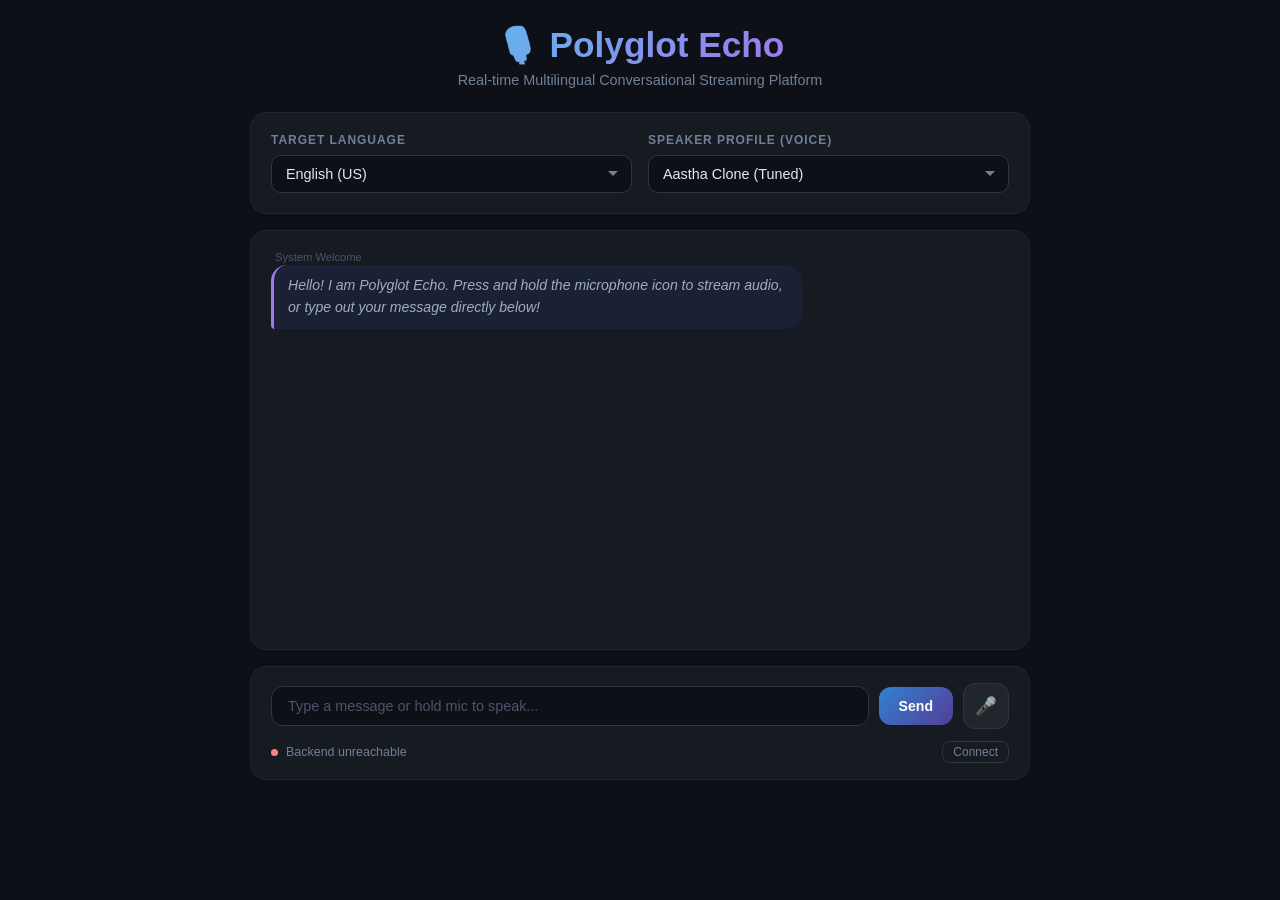
<file: backend/index.html>
<!DOCTYPE html>
<html lang="en">

<head>
    <meta charset="UTF-8">
    <meta name="viewport" content="width=device-width, initial-scale=1.0">
    <title>Polyglot Echo</title>
    <style>
        *,
        *::before,
        *::after {
            box-sizing: border-box;
            margin: 0;
            padding: 0;
        }

        body {
            background: #0d1117;
            color: #e2e8f0;
            font-family: -apple-system, BlinkMacSystemFont, 'Segoe UI', Roboto, sans-serif;
            min-height: 100vh;
            display: flex;
            flex-direction: column;
            align-items: center;
            padding: 24px 16px;
        }

        h1 {
            font-size: 2.2rem;
            font-weight: 700;
            background: linear-gradient(135deg, #63b3ed, #9f7aea);
            -webkit-background-clip: text;
            -webkit-text-fill-color: transparent;
            background-clip: text;
            margin-bottom: 6px;
        }

        .subtitle {
            color: #718096;
            font-size: 0.9rem;
            margin-bottom: 24px;
        }

        .card {
            background: #161b22;
            border: 1px solid #21262d;
            border-radius: 16px;
            padding: 20px;
            width: 100%;
            max-width: 780px;
            margin-bottom: 16px;
        }

        .controls-row {
            display: grid;
            grid-template-columns: 1fr 1fr;
            gap: 16px;
        }

        .control-group label {
            display: block;
            font-size: 0.75rem;
            font-weight: 600;
            color: #718096;
            letter-spacing: 0.08em;
            text-transform: uppercase;
            margin-bottom: 8px;
        }

        select {
            width: 100%;
            background: #0d1117;
            color: #e2e8f0;
            border: 1px solid #30363d;
            border-radius: 10px;
            padding: 10px 14px;
            font-size: 0.9rem;
            cursor: pointer;
            appearance: none;
            background-image: url("data:image/svg+xml,%3Csvg xmlns='http://www.w3.org/2000/svg' width='12' height='12' viewBox='0 0 12 12'%3E%3Cpath fill='%23718096' d='M6 8L1 3h10z'/%3E%3C/svg%3E");
            background-repeat: no-repeat;
            background-position: right 12px center;
        }

        select:focus {
            outline: none;
            border-color: #63b3ed;
        }

        /* ── Chat area ─────────────────────────────────────────── */
        .chat-card {
            background: #161b22;
            border: 1px solid #21262d;
            border-radius: 16px;
            width: 100%;
            max-width: 780px;
            height: 420px;
            overflow-y: auto;
            padding: 20px;
            display: flex;
            flex-direction: column;
            gap: 12px;
            margin-bottom: 16px;
            scroll-behavior: smooth;
        }

        .chat-card::-webkit-scrollbar {
            width: 4px;
        }

        .chat-card::-webkit-scrollbar-track {
            background: transparent;
        }

        .chat-card::-webkit-scrollbar-thumb {
            background: #30363d;
            border-radius: 4px;
        }

        .msg-row {
            display: flex;
            flex-direction: column;
            gap: 2px;
        }

        .msg-row.user {
            align-items: flex-end;
        }

        .msg-row.ai {
            align-items: flex-start;
        }

        .msg-label {
            font-size: 0.7rem;
            color: #4a5568;
            padding: 0 4px;
        }

        .bubble {
            max-width: 72%;
            padding: 10px 14px;
            border-radius: 16px;
            font-size: 0.88rem;
            line-height: 1.55;
            word-break: break-word;
        }

        .bubble.user {
            background: #1e3a5f;
            color: #bee3f8;
            border-bottom-right-radius: 4px;
        }

        .bubble.ai {
            background: #1a2035;
            color: #e2e8f0;
            border-bottom-left-radius: 4px;
            border-left: 3px solid #63b3ed;
        }

        .bubble.error {
            background: #2d1515;
            color: #fc8181;
            border-bottom-left-radius: 4px;
            border-left: 3px solid #fc8181;
        }

        .bubble.system {
            background: #1a2035;
            color: #a0aec0;
            border-bottom-left-radius: 4px;
            border-left: 3px solid #9f7aea;
            font-style: italic;
        }

        .latency-row {
            display: flex;
            gap: 6px;
            flex-wrap: wrap;
            padding: 0 4px;
        }

        .latency-tag {
            background: #21262d;
            color: #718096;
            font-size: 0.68rem;
            padding: 2px 8px;
            border-radius: 20px;
        }

        /* ── Input area ────────────────────────────────────────── */
        .input-card {
            background: #161b22;
            border: 1px solid #21262d;
            border-radius: 16px;
            padding: 16px 20px;
            width: 100%;
            max-width: 780px;
            display: flex;
            flex-direction: column;
            gap: 12px;
        }

        .input-row {
            display: flex;
            gap: 10px;
            align-items: center;
        }

        input[type="text"] {
            flex: 1;
            background: #0d1117;
            color: #e2e8f0;
            border: 1px solid #30363d;
            border-radius: 12px;
            padding: 11px 16px;
            font-size: 0.9rem;
            outline: none;
            transition: border-color 0.2s;
        }

        input[type="text"]:focus {
            border-color: #63b3ed;
        }

        input[type="text"]::placeholder {
            color: #4a5568;
        }

        .btn {
            border: none;
            border-radius: 12px;
            padding: 11px 20px;
            font-size: 0.88rem;
            font-weight: 600;
            cursor: pointer;
            transition: all 0.15s;
            white-space: nowrap;
        }

        .btn-primary {
            background: linear-gradient(135deg, #3182ce, #553c9a);
            color: white;
        }

        .btn-primary:hover {
            opacity: 0.88;
            transform: translateY(-1px);
        }

        .btn-mic {
            background: #21262d;
            color: #e2e8f0;
            border: 1px solid #30363d;
            width: 46px;
            height: 46px;
            padding: 0;
            border-radius: 12px;
            font-size: 1.1rem;
            display: flex;
            align-items: center;
            justify-content: center;
        }

        .btn-mic.recording {
            background: #9b2335;
            border-color: #fc8181;
            animation: pulse-red 1s infinite;
        }

        @keyframes pulse-red {

            0%,
            100% {
                box-shadow: 0 0 0 0 rgba(252, 129, 129, 0.4);
            }

            50% {
                box-shadow: 0 0 0 8px rgba(252, 129, 129, 0);
            }
        }

        /* ── Status bar ────────────────────────────────────────── */
        .status-bar {
            display: flex;
            align-items: center;
            gap: 8px;
            font-size: 0.78rem;
            color: #718096;
        }

        .status-dot {
            width: 7px;
            height: 7px;
            border-radius: 50%;
            background: #4a5568;
            transition: background 0.3s;
        }

        .status-dot.green {
            background: #48bb78;
        }

        .status-dot.red {
            background: #fc8181;
        }

        .status-dot.yellow {
            background: #f6ad55;
            animation: pulse-y 1s infinite;
        }

        @keyframes pulse-y {

            0%,
            100% {
                opacity: 1;
            }

            50% {
                opacity: 0.3;
            }
        }

        /* ── Canvas waveform ───────────────────────────────────── */
        canvas {
            width: 100%;
            height: 36px;
            border-radius: 8px;
            background: #0d1117;
            display: none;
        }

        canvas.visible {
            display: block;
        }

        /* ── Guest setup panel ─────────────────────────────────── */
        .guest-panel {
            display: none;
            background: #1a1f0f;
            border: 1px solid #4a5c1a;
            border-radius: 10px;
            padding: 14px 16px;
            font-size: 0.85rem;
            color: #c6f135;
            gap: 10px;
            flex-direction: column;
        }

        .guest-panel.visible {
            display: flex;
        }

        .btn-guest {
            background: #21262d;
            color: #e2e8f0;
            border: 1px solid #30363d;
            align-self: flex-start;
        }

        /* ── Responsive ────────────────────────────────────────── */
        @media (max-width: 520px) {
            .controls-row {
                grid-template-columns: 1fr;
            }

            .bubble {
                max-width: 90%;
            }
        }
    </style>
</head>

<body>

    <h1>🎙️ Polyglot Echo</h1>
    <p class="subtitle">Real-time Multilingual Conversational Streaming Platform</p>

    <!-- Controls -->
    <div class="card">
        <div class="controls-row">
            <div class="control-group">
                <label>Target Language</label>
                <select id="langSelect">
                    <option value="en">English (US)</option>
                    <option value="hi">Hindi (हिन्दी)</option>
                    <option value="es">Spanish (Español)</option>
                    <option value="fr">French (Français)</option>
                    <option value="de">German (Deutsch)</option>
                    <option value="pt">Portuguese (Português)</option>
                    <option value="ru">Russian (Русский)</option>
                    <option value="ar">Arabic (العربية)</option>
                    <option value="zh">Chinese (中文)</option>
                    <option value="ja">Japanese (日本語)</option>
                    <option value="ko">Korean (한국어)</option>
                </select>
            </div>
            <div class="control-group">
                <label>Speaker Profile (Voice)</label>
                <select id="profileSelect">
                    <option value="aastha">Aastha Clone (Tuned)</option>
                    <option value="guest">Guest Voice (Auto-Calibrate)</option>
                </select>
            </div>
        </div>
    </div>

    <!-- Chat -->
    <div class="chat-card" id="chatArea">
        <!-- welcome message injected by JS -->
    </div>

    <!-- Input -->
    <div class="input-card">

        <!-- Guest panel — shown when guest profile selected -->
        <div class="guest-panel" id="guestPanel">
            <span>⚠️ Record a 10-second voice reference before sending</span>
            <div style="display:flex;align-items:center;gap:12px;">
                <button class="btn btn-guest" id="guestRecordBtn" onclick="recordGuestVoice()">
                    🎙️ Record 10s Reference
                </button>
                <span id="guestStatus" style="font-size:0.8rem;color:#718096;">Not recorded</span>
            </div>
        </div>

        <!-- Waveform -->
        <canvas id="waveCanvas" width="740" height="36"></canvas>

        <!-- Text + mic input -->
        <div class="input-row">
            <input type="text" id="textInput" placeholder="Type a message or hold mic to speak..."
                onkeydown="if(event.key==='Enter')sendText()" />
            <button class="btn btn-primary" onclick="sendText()">Send</button>
            <button class="btn btn-mic" id="micBtn" onmousedown="startRec()" onmouseup="stopRec()"
                ontouchstart="startRec(event)" ontouchend="stopRec()">🎤</button>
        </div>

        <!-- Status -->
        <div class="status-bar">
            <div class="status-dot" id="statusDot"></div>
            <span id="statusText">Not connected</span>
            <span style="margin-left:auto;">
                <button onclick="connectWS()" id="connectBtn" style="background:none;border:1px solid #30363d;color:#718096;
                     border-radius:8px;padding:3px 10px;font-size:0.75rem;cursor:pointer;">
                    Connect
                </button>
            </span>
        </div>
    </div>

    <script>
        // ── Config ──────────────────────────────────────────────────
        const BACKEND = {
            http: 'https://polyglot-echo-production.up.railway.app',
            ws: 'wss://polyglot-echo-production.up.railway.app'
        };

        // ── State ───────────────────────────────────────────────────
        let ws = null;
        let mediaRecorder = null;
        let audioCtx = null;
        let analyser = null;
        let animFrame = null;
        let audioQueue = [];
        let isPlaying = false;
        let isRecording = false;
        let guestReady = false;
        let sessionId = crypto.randomUUID();

        const chatArea = document.getElementById('chatArea');
        const statusDot = document.getElementById('statusDot');
        const statusText = document.getElementById('statusText');
        const micBtn = document.getElementById('micBtn');
        const canvas = document.getElementById('waveCanvas');
        const ctx2d = canvas.getContext('2d');

        // ── Boot ────────────────────────────────────────────────────
        window.addEventListener('load', () => {
            addMsg('system', 'Hello! I am Polyglot Echo. Press and hold the microphone icon to stream audio, or type out your message directly below!', 'System Welcome');
            document.getElementById('profileSelect').addEventListener('change', onProfileChange);
            checkHealth();
        });

        async function checkHealth() {
            try {
                const r = await fetch(`${BACKEND.http}/health`, { cache: 'no-store' });
                if (r.ok) {
                    const d = await r.json();
                    setStatus('green', `Backend connected · AI: ${d.colab_ai ?? 'ready'}`);
                }
            } catch {
                setStatus('red', 'Backend unreachable');
            }
        }

        // ── WebSocket ───────────────────────────────────────────────
        function connectWS() {
            const lang = document.getElementById('langSelect').value;
            const profile = document.getElementById('profileSelect').value;
            const url = `${BACKEND.ws}/ws/stream-audio?target_lang=${lang}&speaker_profile=${profile}&session_id=${sessionId}`;

            ws = new WebSocket(url);
            ws.binaryType = 'arraybuffer';

            ws.onopen = () => {
                setStatus('green', 'Connected · ready to stream');
                document.getElementById('connectBtn').textContent = '✓ Connected';
            };
            ws.onclose = () => {
                setStatus('red', 'Disconnected');
                document.getElementById('connectBtn').textContent = 'Reconnect';
            };
            ws.onerror = () => setStatus('red', 'WebSocket error');
            ws.onmessage = onWsMessage;
        }

        // ── WS message handler ──────────────────────────────────────
        let currentAiBubble = null;
        let currentAiText = '';

        function onWsMessage(event) {
            if (event.data instanceof ArrayBuffer) {
                audioQueue.push(event.data);
                playNext();
                return;
            }
            const msg = JSON.parse(event.data);

            if (msg.type === 'transcript') {
                addMsg('user', '🎤 ' + msg.text, `Detected: ${msg.language} · ${msg.latency_ms}ms`);
                currentAiBubble = null;
                currentAiText = '';
            } else if (msg.type === 'llm_chunk') {
                currentAiText += msg.text + ' ';
                if (!currentAiBubble) {
                    currentAiBubble = addMsg('ai', currentAiText);
                } else {
                    currentAiBubble.querySelector('.bubble-text').textContent = currentAiText;
                }
            } else if (msg.type === 'response_done') {
                setStatus('green', 'Connected · ready');
            } else if (msg.type === 'audio_chunk_start') {
                setStatus('yellow', `Receiving audio · ${msg.tts_ms ?? '?'}ms`);
            }
        }

        // ── Text send ───────────────────────────────────────────────
        async function sendText() {
            const input = document.getElementById('textInput');
            const text = input.value.trim();
            if (!text) return;

            const profile = document.getElementById('profileSelect').value;
            if (profile === 'guest' && !guestReady) {
                addMsg('error', '⚠️ Please record a guest voice reference first.', 'Error');
                return;
            }

            input.value = '';
            addMsg('user', '✏️ ' + text, 'Text Input');
            setStatus('yellow', 'Processing...');

            try {
                const resp = await fetch(`${BACKEND.http}/api/process-text`, {
                    method: 'POST',
                    headers: {
                        'Content-Type': 'application/json',
                        'X-Session-Id': sessionId
                    },
                    body: JSON.stringify({
                        text,
                        target_lang: document.getElementById('langSelect').value,
                        speaker_profile: profile
                    })
                });

                if (!resp.ok) {
                    const err = await resp.text();
                    addMsg('error', `❌ Server error ${resp.status}: ${err}`, 'Error');
                    setStatus('red', 'Error — see message');
                    return;
                }

                const aiText = resp.headers.get('X-Response-Text') || '';
                const totalMs = resp.headers.get('X-Latency-Total-MS') || '?';
                const ttsMs = resp.headers.get('X-TTS-MS') || '?';
                const llmMs = resp.headers.get('X-LLM-MS') || '?';

                addMsg('ai', '🔊 ' + aiText, '', { llm: llmMs, tts: ttsMs, total: totalMs });

                const blob = await resp.blob();
                const arrayBuf = await blob.arrayBuffer();
                audioQueue.push(arrayBuf);
                playNext();

                setStatus('green', 'Connected · ready');
            } catch (e) {
                addMsg('error', '❌ Connection pipeline processing layout timeout. Check backend logs.', 'Error');
                setStatus('red', 'Timeout — check backend');
                console.error('[SendText]', e);
            }
        }

        // ── Audio playback ──────────────────────────────────────────
        async function playNext() {
            if (isPlaying || audioQueue.length === 0) return;
            isPlaying = true;

            const chunk = audioQueue.shift();
            try {
                if (!audioCtx) audioCtx = new AudioContext({ sampleRate: 24000 });
                if (audioCtx.state === 'suspended') await audioCtx.resume();

                const decoded = await audioCtx.decodeAudioData(chunk.slice(0));
                const src = audioCtx.createBufferSource();
                src.buffer = decoded;
                src.connect(audioCtx.destination);
                src.onended = () => { isPlaying = false; playNext(); };
                src.start(0);
            } catch (e) {
                console.warn('[Audio]', e);
                isPlaying = false;
                playNext();
            }
        }

        // ── Mic recording ───────────────────────────────────────────
        async function startRec(e) {
            if (e) e.preventDefault();
            if (!ws || ws.readyState !== WebSocket.OPEN) {
                addMsg('error', '⚠️ Connect the WebSocket first (click Connect).', 'Error');
                return;
            }
            if (isRecording) return;

            isRecording = true;
            micBtn.classList.add('recording');
            setStatus('yellow', 'Recording...');
            canvas.classList.add('visible');

            const stream = await navigator.mediaDevices.getUserMedia({
                audio: {
                    sampleRate: 16000, channelCount: 1,
                    echoCancellation: true, noiseSuppression: true
                }
            });

            if (!audioCtx) audioCtx = new AudioContext({ sampleRate: 16000 });
            const src = audioCtx.createMediaStreamSource(stream);
            analyser = audioCtx.createAnalyser();
            analyser.fftSize = 256;
            src.connect(analyser);
            drawWave();

            mediaRecorder = new MediaRecorder(stream, {
                mimeType: 'audio/webm;codecs=opus',
                audioBitsPerSecond: 16000
            });
            mediaRecorder.ondataavailable = e => {
                if (e.data.size > 0 && ws?.readyState === WebSocket.OPEN)
                    ws.send(e.data);
            };
            mediaRecorder.start(100);
        }

        function stopRec() {
            if (!isRecording) return;
            isRecording = false;

            micBtn.classList.remove('recording');
            canvas.classList.remove('visible');
            cancelAnimationFrame(animFrame);
            clearCanvas();
            setStatus('yellow', 'Processing audio...');

            if (mediaRecorder?.state !== 'inactive') {
                mediaRecorder.stop();
                mediaRecorder.stream.getTracks().forEach(t => t.stop());
            }
        }

        // ── Guest voice ─────────────────────────────────────────────
        async function recordGuestVoice() {
            const btn = document.getElementById('guestRecordBtn');
            const sta = document.getElementById('guestStatus');
            btn.disabled = true;
            btn.textContent = '⏺️ Recording 10s...';
            sta.textContent = 'Recording...';

            const stream = await navigator.mediaDevices.getUserMedia({ audio: true });
            const chunks = [];
            const mr = new MediaRecorder(stream, { mimeType: 'audio/webm;codecs=opus' });
            mr.ondataavailable = e => { if (e.data.size > 0) chunks.push(e.data); };
            mr.start(100);
            await new Promise(r => setTimeout(r, 10000));
            mr.stop();
            stream.getTracks().forEach(t => t.stop());
            await new Promise(r => setTimeout(r, 300));

            const blob = new Blob(chunks, { type: 'audio/webm' });
            const fd = new FormData();
            fd.append('audio_file', blob, 'guest_ref.wav');

            try {
                const r = await fetch(`${BACKEND.http}/api/upload-guest-reference`, {
                    method: 'POST', body: fd
                });
                if (r.ok) {
                    guestReady = true;
                    sta.textContent = '✅ Voice ready';
                    sta.style.color = '#48bb78';
                    btn.textContent = '✅ Re-record?';
                } else {
                    sta.textContent = '❌ Upload failed';
                }
            } catch {
                sta.textContent = '❌ Error uploading';
            }
            btn.disabled = false;
        }

        function onProfileChange() {
            const isGuest = this.value === 'guest';
            document.getElementById('guestPanel').classList.toggle('visible', isGuest);
            document.getElementById('textInput').disabled = isGuest && !guestReady;
            micBtn.disabled = isGuest && !guestReady;
        }

        // ── Chat helpers ────────────────────────────────────────────
        function addMsg(role, text, label = '', latency = null) {
            const row = document.createElement('div');
            row.className = `msg-row ${role === 'user' ? 'user' : 'ai'}`;

            if (label) {
                const lbl = document.createElement('span');
                lbl.className = 'msg-label';
                lbl.textContent = label;
                row.appendChild(lbl);
            }

            const bub = document.createElement('div');
            bub.className = `bubble ${role}`;

            const txt = document.createElement('span');
            txt.className = 'bubble-text';
            txt.textContent = text;
            bub.appendChild(txt);
            row.appendChild(bub);

            if (latency) {
                const latRow = document.createElement('div');
                latRow.className = 'latency-row';
                if (latency.llm) latRow.innerHTML += `<span class="latency-tag">🧠 LLM ${latency.llm}ms</span>`;
                if (latency.tts) latRow.innerHTML += `<span class="latency-tag">🔊 TTS ${latency.tts}ms</span>`;
                if (latency.total) latRow.innerHTML += `<span class="latency-tag">⚡ ${latency.total}ms total</span>`;
                row.appendChild(latRow);
            }

            chatArea.appendChild(row);
            chatArea.scrollTop = chatArea.scrollHeight;
            return row;
        }

        // ── Waveform ────────────────────────────────────────────────
        function drawWave() {
            animFrame = requestAnimationFrame(drawWave);
            if (!analyser) return;
            const data = new Uint8Array(analyser.frequencyBinCount);
            analyser.getByteTimeDomainData(data);
            ctx2d.fillStyle = '#0d1117';
            ctx2d.fillRect(0, 0, canvas.width, canvas.height);
            ctx2d.strokeStyle = '#48bb78';
            ctx2d.lineWidth = 2;
            ctx2d.beginPath();
            const sliceW = canvas.width / data.length;
            let x = 0;
            data.forEach((v, i) => {
                const y = (v / 128) * canvas.height / 2;
                i === 0 ? ctx2d.moveTo(x, y) : ctx2d.lineTo(x, y);
                x += sliceW;
            });
            ctx2d.stroke();
        }

        function clearCanvas() {
            ctx2d.fillStyle = '#0d1117';
            ctx2d.fillRect(0, 0, canvas.width, canvas.height);
        }

        // ── Status helper ───────────────────────────────────────────
        function setStatus(color, text) {
            statusDot.className = `status-dot ${color}`;
            statusText.textContent = text;
        }
    </script>
</body>

</html>
</file>
